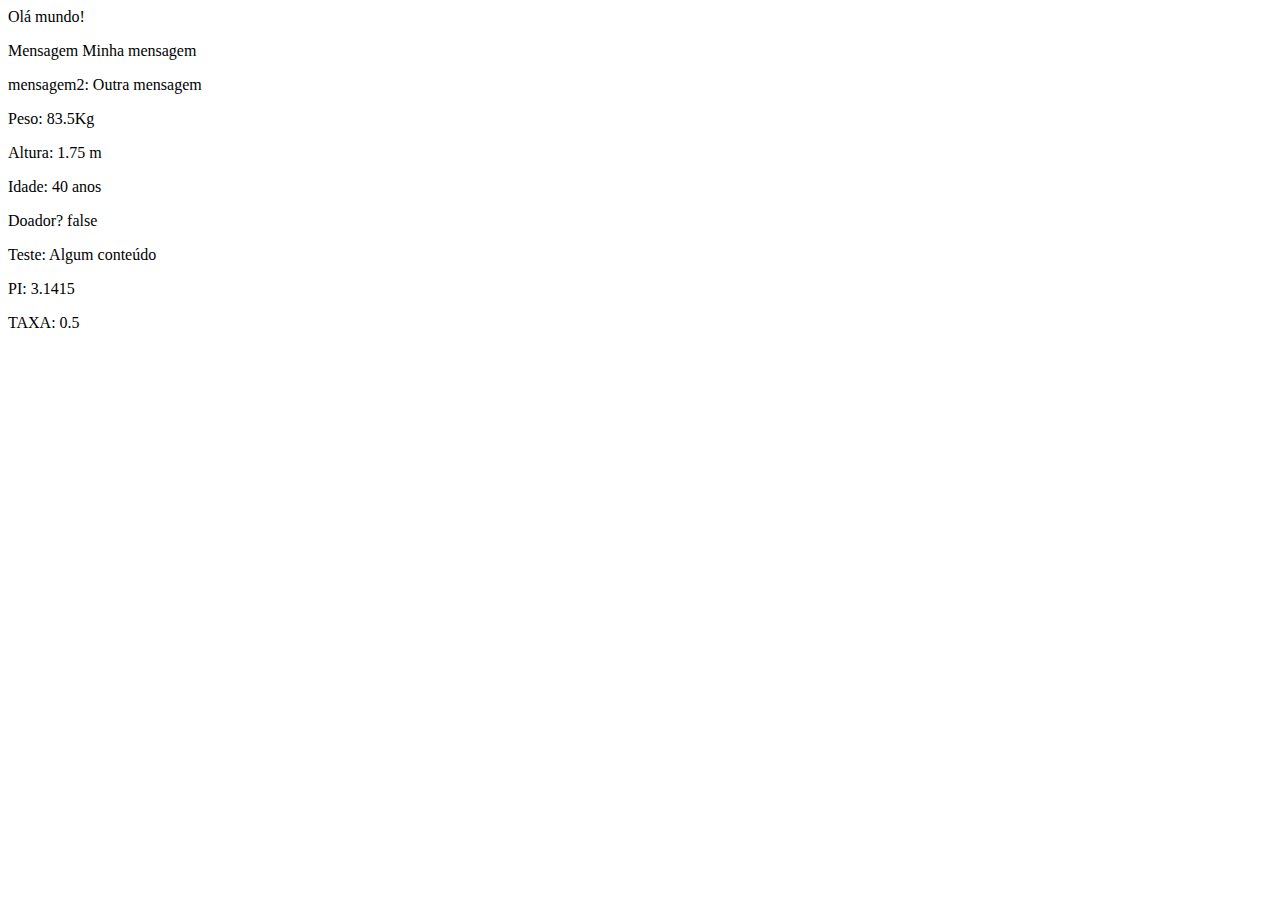
<file: js/aula01/index.html>
<!DOCTYPE html>
<html lang="pt-br">
<head>
    <meta charset="UTF-8">
    <meta http-equiv="X-UA-Compatible" content="IE=edge">
    <meta name="viewport" content="width=device-width, initial-scale=1.0">
    <title>JavaScript | Aula 02</title>
</head>
<body>

    <script src="js/aula01.js"></script>
</body>
</html>
</file>
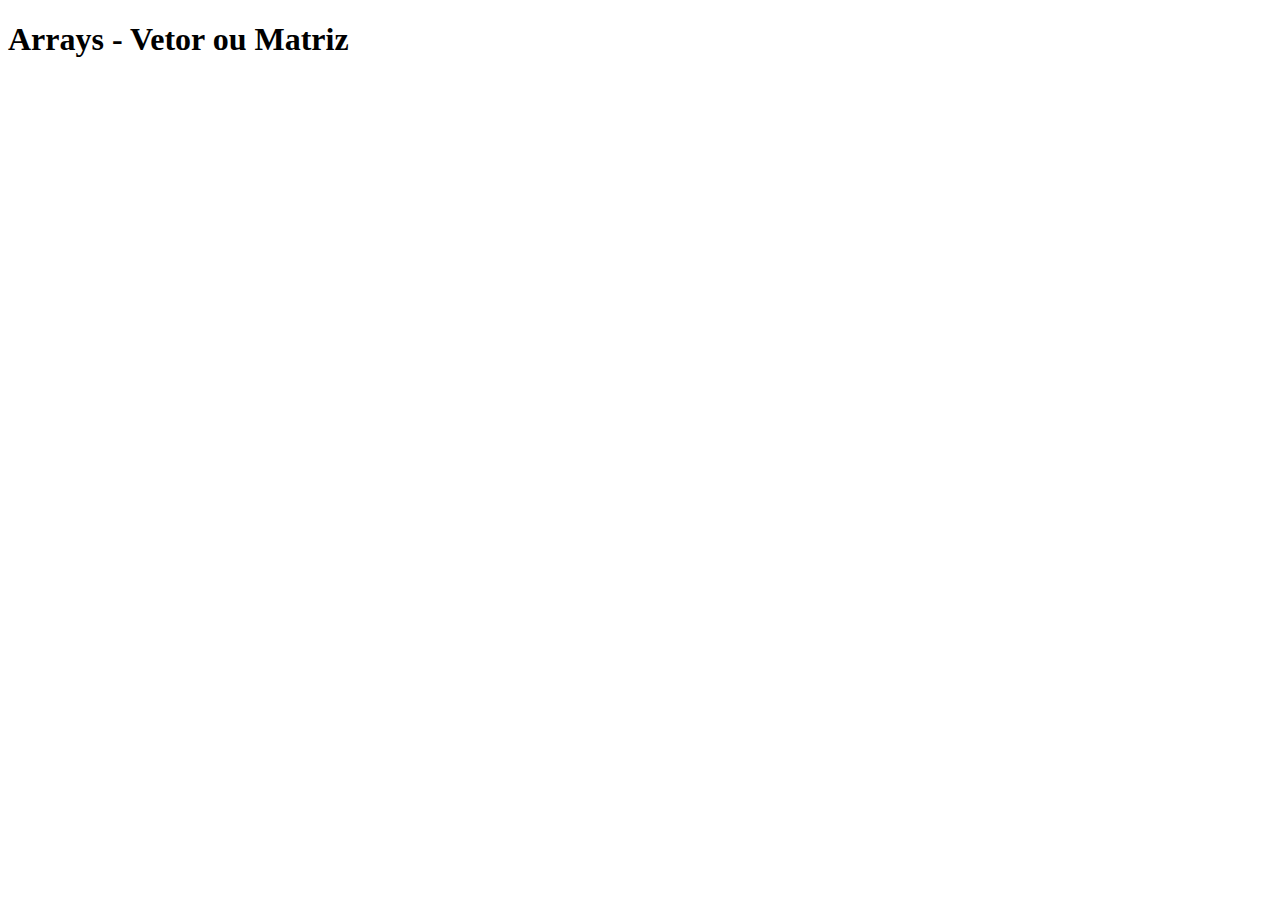
<file: js/aula03/index.html>
<!DOCTYPE html>
<html lang="pt-br">
<head>
    <meta charset="UTF-8">
    <meta http-equiv="X-UA-Compatible" content="IE=edge">
    <meta name="viewport" content="width=device-width, initial-scale=1.0">
    <title>Aula 03 de JS</title>
</head>
<body> 
    <h1>Arrays - Vetor ou Matriz</h1>

<!-- link para arquivo js externo -->
<script src="js/aula03.js"></script>
</body>
</html>
</file>
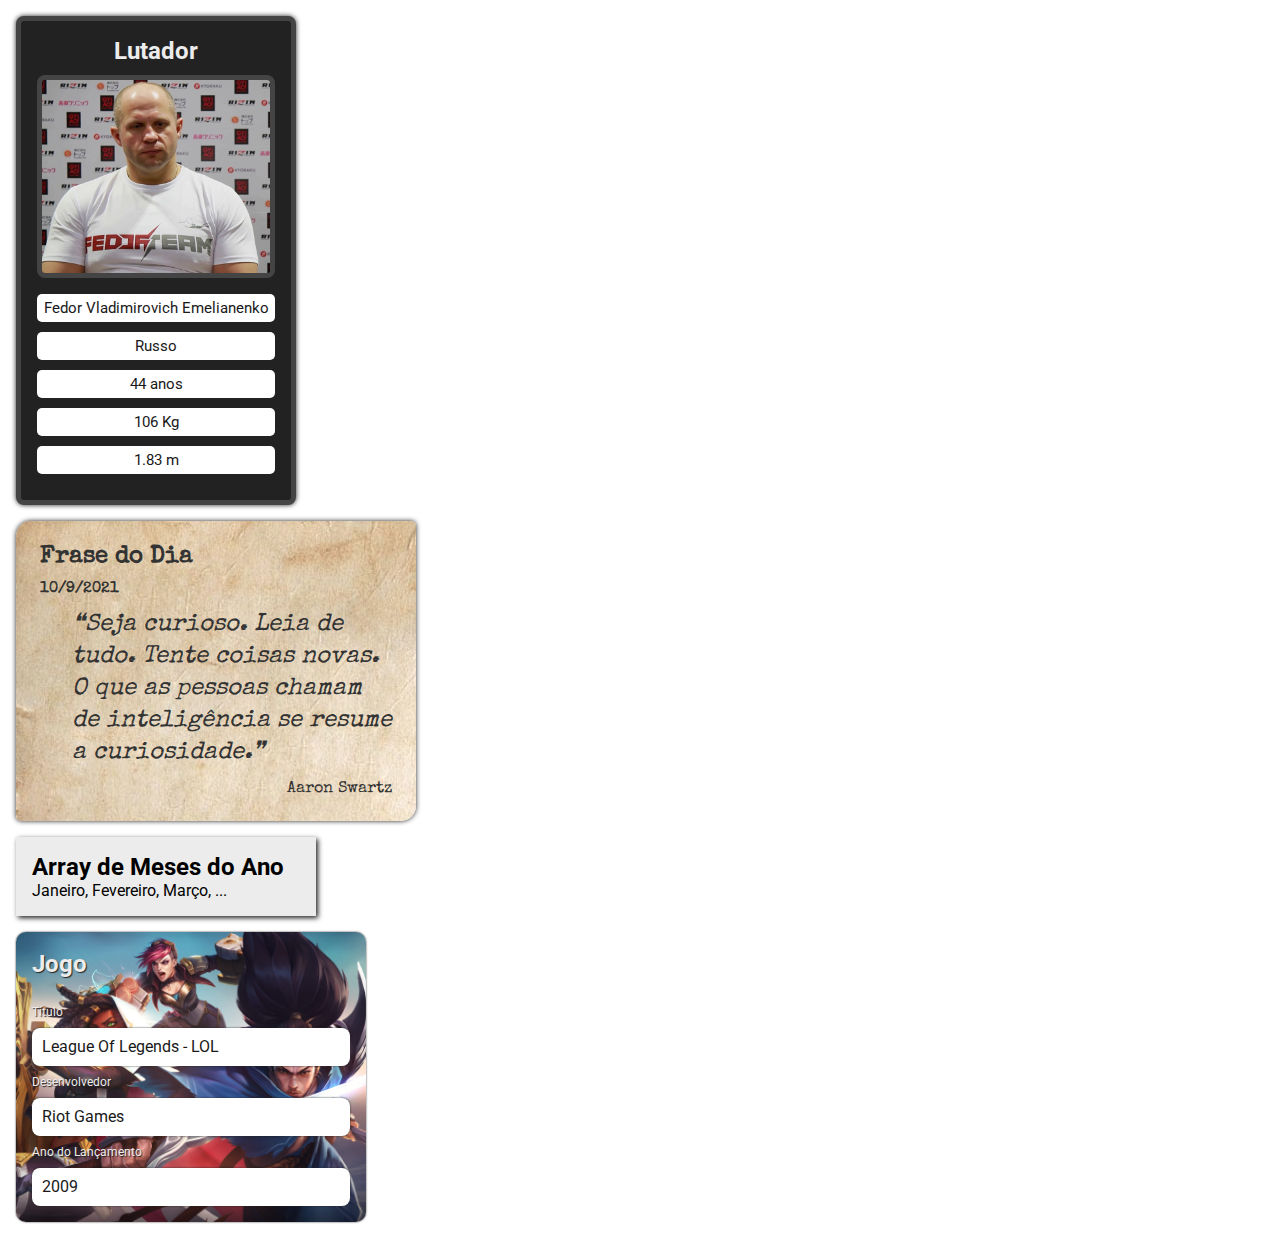
<file: js/aula06/index.html>
<!DOCTYPE html>
<html lang="pt-br">
<head>
    <meta charset="UTF-8">
    <meta http-equiv="X-UA-Compatible" content="IE=edge">
    <meta name="viewport" content="width=device-width, initial-scale=1.0">
    <title>4 Desafios</title>
    <link rel="stylesheet" href="css/style.css" />
</head>
<body>
    <!-- LINK DO JS -->
    <script src="js/desafio.js"></script>
</body>
</html>
</file>
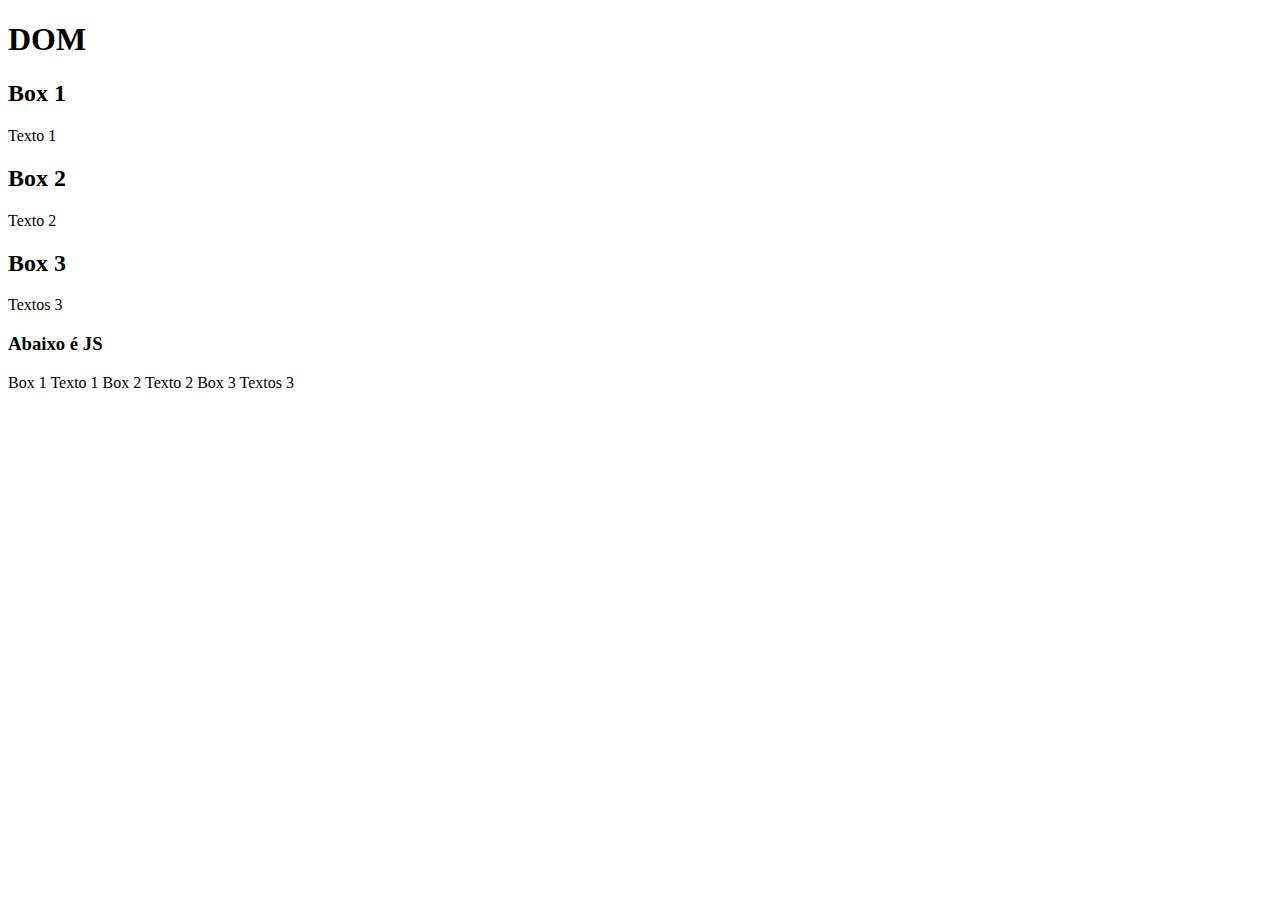
<file: js/aula07/index.html>
<!DOCTYPE html>
<html lang="pt-br">
<head>
    <meta charset="UTF-8">
    <meta http-equiv="X-UA-Compatible" content="IE=edge">
    <meta name="viewport" content="width=device-width, initial-scale=1.0">
    <title>Aula 08 de JS</title>
</head>
<body>
    <h1 id='titulo'>AULA 08</h1>
    <div class='box'>
        <h2 class='titulo'>Box 1</h2>
        <p class='textos'>Texto 1</p>
    </div>
    <div class='box'>
        <h2 class='titulo'>Box 2</h2>
        <p class='textos'>Texto 2</p>
    </div>
    <div class="box">
        <h2 class="titulo">Box 3</h2> 
        <p class="textos">Textos 3</p>
    </div>
    <h3>Abaixo é JS</h3>
<!-- link para arquivo js externo -->
<script src="js/aula07.js"></script>
</body>
</html>
</file>
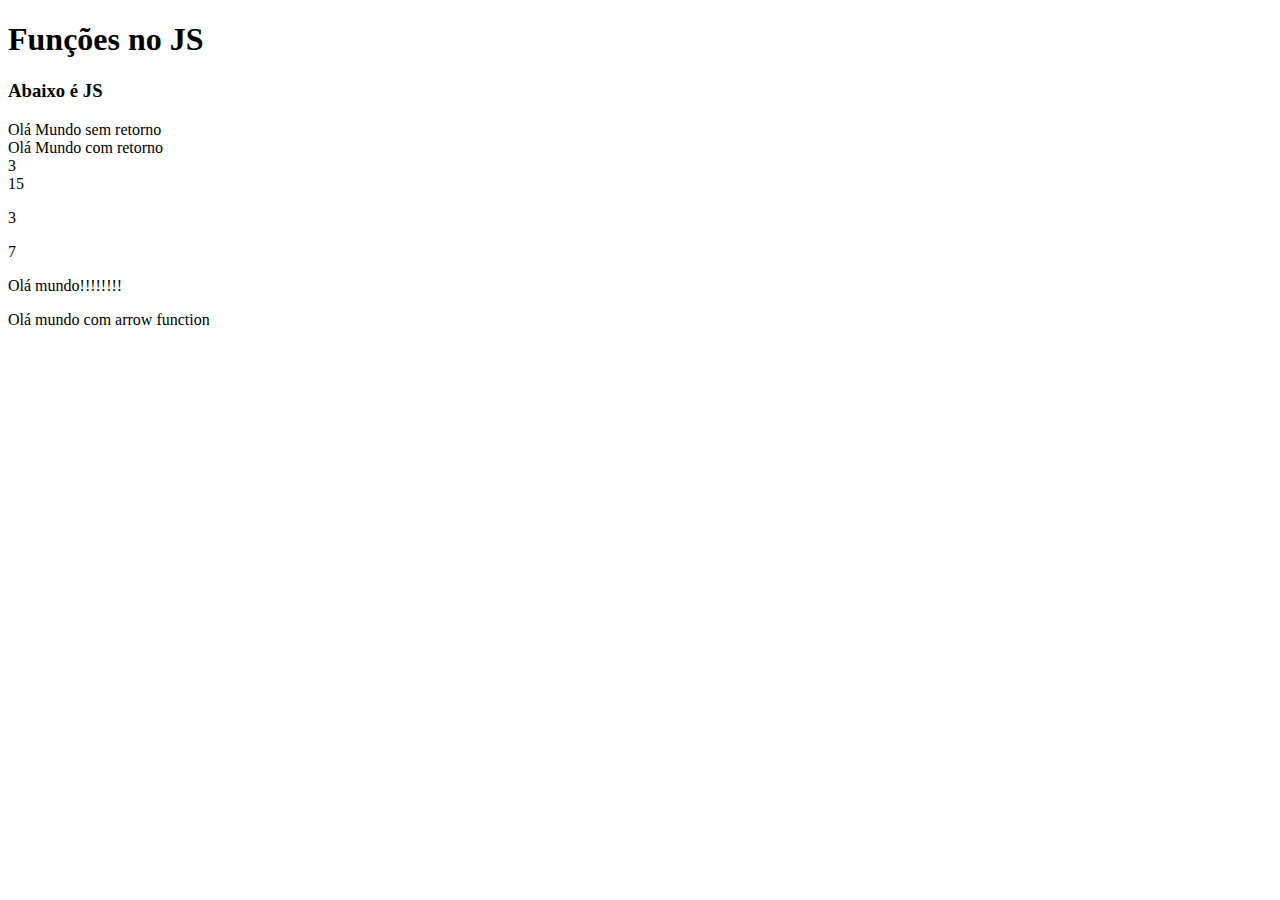
<file: js/aula08/index.html>
<!DOCTYPE html>
<html lang="pt-br">
<head>
    <meta charset="UTF-8">
    <meta http-equiv="X-UA-Compatible" content="IE=edge">
    <meta name="viewport" content="width=device-width, initial-scale=1.0">
    <title>Aula 10 de JS</title>
</head>
<body>
    <main>
        <h1>Aula 10</h1>
        <section class='box'>
        </section>
        <section class='box'>
        </section>
        <section class='box'>
        </section>
        <section class='box'>
        </section>
        <section class='box'>
        </section>
        <h3>Abaixo é JS</h3>  
    </main>
    <!-- arquivo js externo -->
    <script src="js/aula09.js"></script>
</body>
</html>
</file>
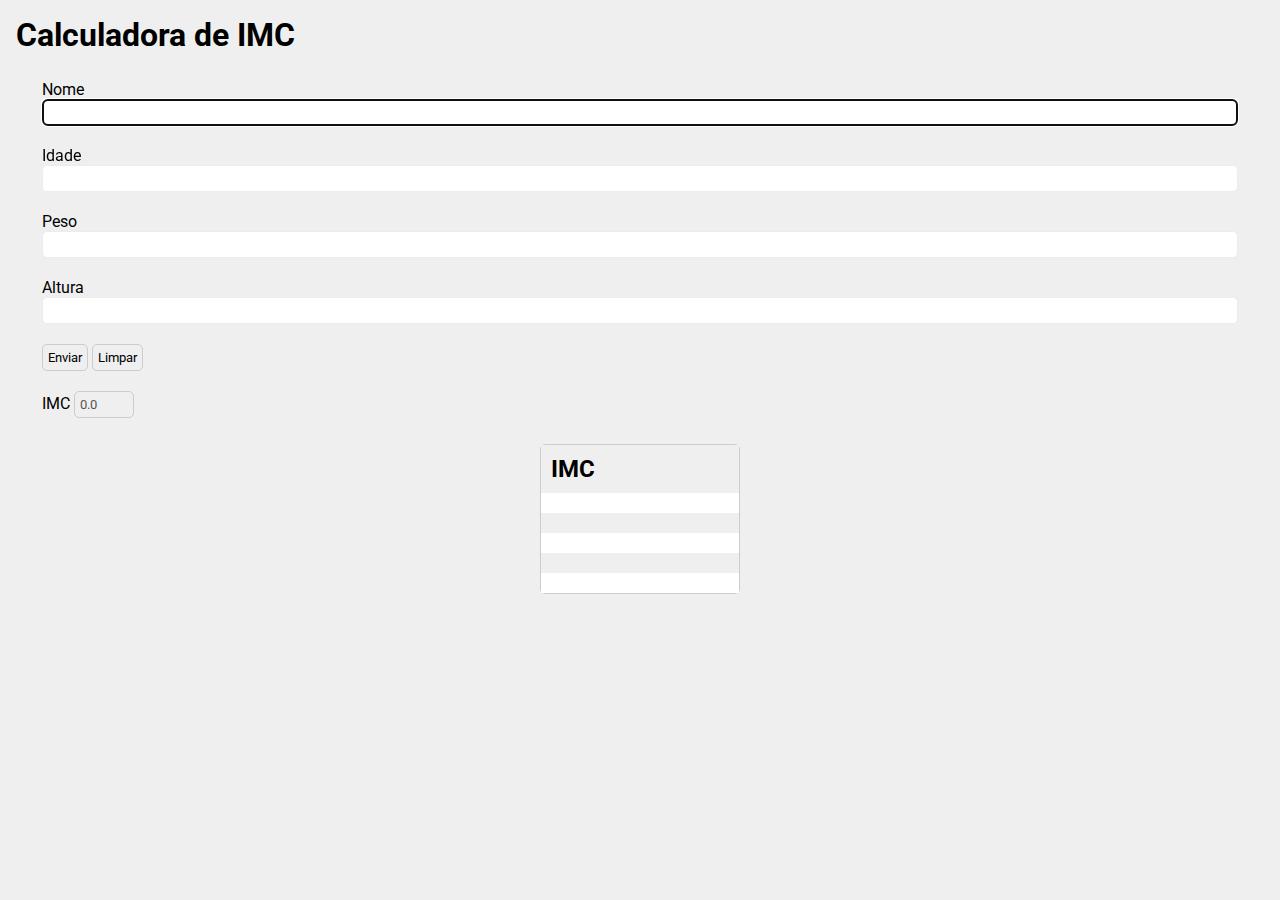
<file: js/aula09/index.html>
<!DOCTYPE html>
<html lang="pt-br">
<head>
    <meta charset="UTF-8">
    <meta http-equiv="X-UA-Compatible" content="IE=edge">
    <meta name="viewport" content="width=device-width, initial-scale=1.0">
    <title>Aula 14 de JS</title>
    <link rel="stylesheet" href="css/style.css" />
</head>
<body>
<main id='tela-principal'>
    <h1>Calculadora de IMC</h1>
    <form action="" method="POST" id='formulario'>
        <div class="form-group">
            <label for="nome">Nome</label>
            <input
                type="text"
                name="nome"
                id="nome"
                class="input"
                autofocus
                required
            />
        </div>
        <div class="form-group">
            <label for="idade">Idade</label>
            <input
                type="number"
                min="0"
                max="130"
                name="idade"
                id="idade"
                class="input"
                required
            />
        </div>
        <div class="form-group">
            <label for="peso">Peso</label>
            <input
                type="number"
                step="0.01"
                min="0.0"
                max="500.0"
                name="peso"
                id="peso"
                class="input"
                required
            />
        </div>
        <div class="form-group">
            <label for="altura">Altura</label>
            <input
                type="number"
                step="0.01"
                min="0.0"
                max="2.70"
                name="altura"
                id="altura"
                class="input"
                required
            />
        </div>
<!-- BOTOES -->
        <div class="form-group">
            <button
                type='submit'
                class='botao'
                id='btnEnviar'>
                Enviar
            </button>
            <button
                type='reset'
                class='botao'
                id='btnLimpar'>
                Limpar
            </button>
        </div>

        <div class="form-group">
            <label for="imc">IMC</label>
            <input
                type="number"
                name="imc"
                id="resultadoImc"
                class="input"
                value='0.0'
                disabled
            />
            <span id='aviso'></span>
        </div>
    </form>
    <div id='resultado'>
        <h2 id='id' class='pessoa'>IMC</h2>
        <p id='nome' class='pessoa'></p>
        <p id='idade' class='pessoa'></p>
        <p id='peso' class='pessoa'></p>
        <p id='altura' class='pessoa'></p>
        <p id='imc' class='pessoa'></p>
    </div>
</main>
<script src="js/script.js"></script>
</body>
</html>
</file>
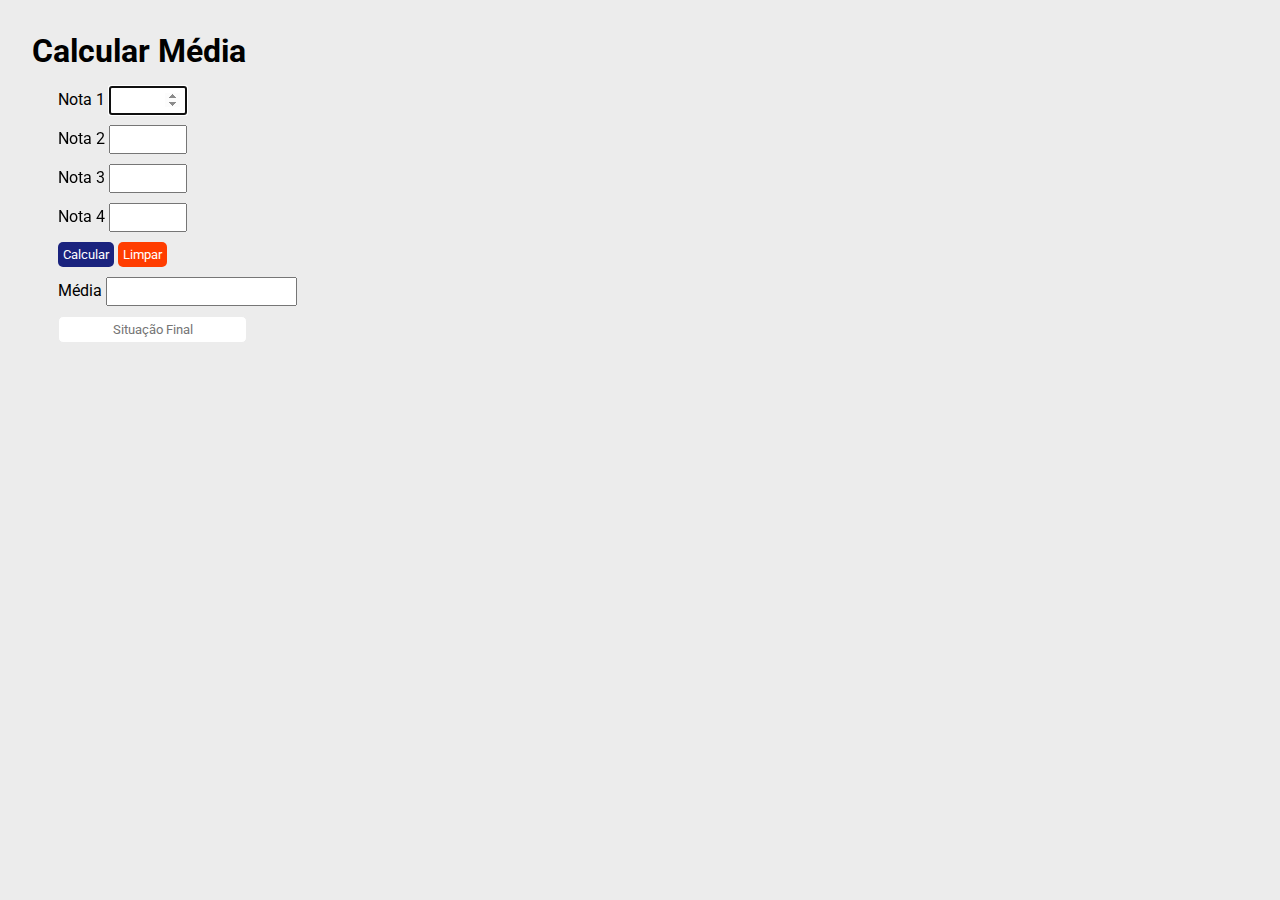
<file: js/aula10/index.html>
<!DOCTYPE html>
<html lang="pt-br">
<head>
    <meta charset="UTF-8">
    <meta http-equiv="X-UA-Compatible" content="IE=edge">
    <meta name="viewport" content="width=device-width, initial-scale=1.0">
    <title>Aula 15 de JS | Calcular Média</title>
    <link rel="stylesheet" href="css/style.css" >
</head>
<body>
<main id='tela-principal'>
<section class='conteudo' id='formulario'> 
    <h1>Calcular Média</h1>
<form action="#" method='POST'>
    <div class='form-group'>
    <label for="nota1">Nota 1</label>
    <input type="number" name="nota1" id="nota1" min='0.0' max='10.0' step="0.1" autofocus required onBlur='validarNumero(this)' />
    </div>
     
    <div class='form-group'>
    <label for="nota2">Nota 2</label>
    <input type="number" name="nota2" id="nota2" min='0.0' max='10.0' step="0.1" required onBlur='validarNumero(this)' />
    </div>

    <div class='form-group'>
    <label for="nota3">Nota 3</label>
    <input type="number" name="nota1" id="nota3" min='0.0' max='10.0' step="0.1" required onBlur='validarNumero(this)' />
    </div> 

    <div class='form-group'>
    <label for="nota4">Nota 4</label>
    <input type="number" name="nota1" id="nota4" min='0.0' max='10.0' step="0.1" required onBlur='validarNumero(this)' />
    </div>

    <div class='form-group'>
    <button class='botao' id='btnCalcular' type="submit">Calcular</button>
    <button type='reset' id='btnLimpar'>Limpar</button>
    </div>

    <div class='form-group'>
    <label for="media">Média</label>
    <input type="number" name="media" id="media" value='' readonly />
    </div>

    <div class="form-group">
    <input type="text" name="situacao" class="cx" id="situacao" placeholder='Situação Final' readonly />
    </div>
</form>
    <p id='aviso' class=''></p>
</section>
</main>
<script src='js/script.js'></script>
</body>
</html>
</file>
<file: js/aula06/css/style.css>
@import url('https://fonts.googleapis.com/css2?family=Roboto:wght@100;300;400;500;700&display=swap');
@import url('https://fonts.googleapis.com/css2?family=Special+Elite&display=swap');

* {
    margin: 0;
    padding: 0;
    box-sizing: border-box;
}

/* Desafio 1 */
h2 {
    font-size: 1.5rem; 
}

.card {
    font-family: 'Roboto', sans-serif;
    width: 280px;
    height: 100%;
    margin: 1rem;
    padding: 1rem;
    border-radius: 8px;
    background: #222;
    border: 5px solid #444;
    box-shadow: 0 0 5px #222;
    color: #191919;
    font-size: 0.95rem;

    display: flex;
    flex-direction: column;
    justify-content: center;
}

.card h2 {
    font-size: 1.5rem;
    text-align: center;
    color: #ececec;
    margin-bottom: 0.625rem;
}
.card img {
    width: 100%;
    border-radius: 8px;
    border: 5px solid #444;
    margin-bottom: 1rem;
}

.card p {
    background: #fff;
    border-radius: 5px;
    padding: 5px;
    margin-bottom: 0.625rem;
    text-align: center;
}

/* Desafio 2 */
.citacao {
    font-family: 'Special Elite', cursive;
    max-width: 400px;
    max-height: 400px;
    margin: 1rem;
    padding: 1.5rem;
    border-top-left-radius: 15px;
    border-bottom-right-radius: 15px;
    border-bottom-left-radius: 5px;
    border-top-right-radius: 5px;
    box-shadow: 0 0 5px #222;

    background-image:url('../imagens/textura.jpg');
    color: #333;
}

.citacao h2 {
    margin-bottom: 0.75rem;
}

.citacao h3 {
    margin-bottom: 0.75rem;
    font-size: 0.95rem;
}

.citacao blockquote {
    margin-left: 2rem;
    margin-bottom: 0.75rem;
    font-size: 1.5rem;
    font-weight: 400;
    font-style: italic;
    line-height: 2rem;
}

.citacao p {
    text-align: right;
}

/* Desafio 03 */
.meses {
    font-family: 'Roboto', sans-serif;
    width: 300px;
    margin: 1rem;
    padding: 1rem;
    background: #ececec;
    box-shadow: 2px 2px 5px #222;
}

/* Desafio 04 */
.jogo {
    font-family: 'Roboto', sans-serif;
    width: 350px;
    height: 100%;
    margin: 1rem;
    padding: 1rem;
    line-height: 2rem;

    background-image: url('../imagens/fundo-lol.PNG');
    background-repeat: no-repeat;
    background-size: cover;
    color: #ececec;
    border-radius: 10px;
    box-shadow: 0px 0px 2px #222;
}

.jogo h2 {
    margin-bottom: 1rem;
    text-shadow: 1px 1px 1px #222;
}

.jogo span {
    display: block;
    font-size: 0.75rem;
    text-shadow: 1px 1px 1px #222;
}

.jogo p {
    background: #fff;
    color: #191919;
    border-radius: 8px;
    padding: 3px 10px;
    box-shadow: 0px 0px 2px #222;
}
</file>
<file: js/aula09/css/style.css>
@import url('https://fonts.googleapis.com/css2?family=Roboto:wght@100;300;400;500;700&display=swap');

* {
    margin: 0;
    padding: 0;
    box-sizing: border-box;
    font-family: 'Roboto', sans-serif;
}

body {
    width: 100vw;
    /* height: 100vh; */
    background: #efefef;
    overflow-x: hidden;
}

main {
    width: 100%;
    padding: 1rem; /* espacamento interno */
}

section {
    margin: 0 auto;
    padding: 1rem;
    margin-bottom: 0.625rem;
}

/* CLASS PARA FORMATAR COM JS */
.alerta {
    background: #f44336;
    padding: 5px;
    border-radius: 5px;
}

/* FORMULARIO */
form {
    display: flex;
    flex-direction: column;
    margin: 1rem;
}

/* DIV DOS INPUTS */
.form-group {
    margin: 0.625rem;
}

.input {
    width: 100%;
}

/* INPUTS */
input[type=number], input[type=text] {
    border: 1px solid #ececec;
    border-radius: 5px;
    padding: 5px;
}

/* BOTOES */
.botao {
    border: 1px solid #ccc;
    border-radius: 5px;
    padding: 5px;
    cursor: pointer;
}

#resultadoImc {
    border: 1px solid #ccc;
    width: 60px;
}

#aviso {
    font-weight: bold;
}

/*
#btnEnviar {
    background: #1a237e;
}

#btnLimpar {
    background: #ff3d00;
}
*/

/* DIV #resultado */
#resultado {
    width: 200px;
    height: auto;
    margin: 0 auto;
    border-radius: 5px;
    border: 1px solid #ccc;
    background: #fff;
}

/* .pessoa sao paragrafos */
.pessoa {
    padding: 0.625rem;
}
.pessoa:nth-child(odd) {
    background: #efefef;
}
.pessoa:nth-child(even) {
    background: #fff;
}
</file>
<file: js/aula10/css/style.css>
@import url('https://fonts.googleapis.com/css2?family=Roboto:wght@100;300;400;500;700&display=swap');

* {
    margin: 0;
    padding: 0;
    box-sizing: border-box;
    font-family: 'Roboto', sans-serif;
}

body {
    width: 100vw;
    height: 100vh;
    background: #ececec;
}

main {
    width: 100%;
    height: 100%;
    padding: 1rem;
}

section {
    width: 100%;
    margin: 0 auto;
    padding: 1rem;
    margin-bottom: 0.625rem;
}

.alerta {
    background: #f44336;
    padding: 5px;
    border-radius: 5px;
}

/* CLASS PARA FORMATAR COM JS */
.aprovado {
    background: #64dd17;
}

.reprovado {
    background: #f44336;
}

.recuperacao {
    background: #ffc107;
}

/* FORMULARIO */
form {
    margin: 1rem;
}

/* DIV DOS INPUTS */
.form-group {
    margin: 0.625rem;
}

/* INPUTS */
input[type=number], input[type=text] {
    padding: 5px;
    text-align: center;
}

.cx, input[type=text] {
    border: 1px solid #ececec;
    border-radius: 5px;
}

/* BOTOES */
.form-group button {
    color: #fff;
    border: 0;
    border-radius: 5px;
    padding: 5px;
    cursor: pointer;
}

button:hover {
    box-shadow: 0 0 3px #222;
}

#btnCalcular {
    background: #1a237e;
}

#btnLimpar {
    background: #ff3d00;
}
</file>
